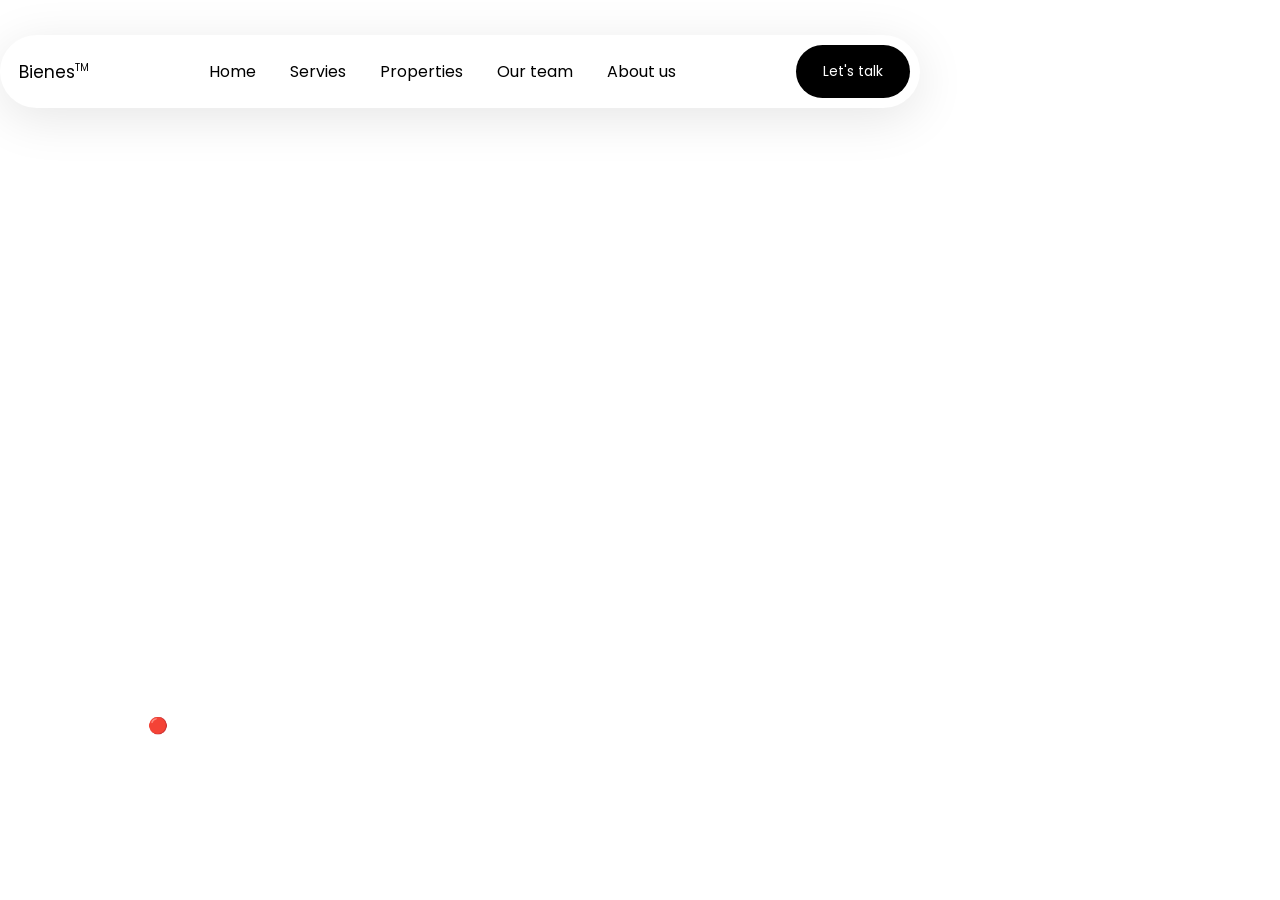
<file: Day 2/CSS/01-Project/index.html>
<!DOCTYPE html>
<html lang="en">
<head>
    <meta charset="UTF-8">
    <meta name="viewport" content="width=device-width, initial-scale=1.0">
    <title>BienesTM</title>
    <link rel="stylesheet" href="style.css">
    <link rel="preconnect" href="https://fonts.googleapis.com">
    <link rel="preconnect" href="https://fonts.gstatic.com" crossorigin>
    <link href="https://fonts.googleapis.com/css2?family=Poppins:ital,wght@0,100;0,200;0,300;0,400;0,500;0,600;0,700;0,800;0,900;1,100;1,200;1,300;1,400;1,500;1,600;1,700;1,800;1,900&display=swap" rel="stylesheet">
</head>
<body>

    <nav id="nav">
        <h1>Bienes<sup>TM</sup></h1>

        <ul>
            <li><a href="">Home</a></li>
            <li><a href="">Servies</a></li>
            <li><a href="">Properties</a> </li>
            <li><a href="">Our team</a></li>
            <li><a href="">About us</a></li>
        </ul>

        <button>
            Let's talk
        </button>
    </nav>

    <main id="main">
        <div class="down">
            <div class="down-p">
                <p>🔴 HI, WE'RE REALTY GROUP</p>
            </div>
            <div class="down-items">
                <div class="left">
                    <h2>Your trusted partners <br> in <span>Real Estate</span></h2>
                </div>
                <div class="right">
                <div class="right-card">
                    <h3>300+</h3>
                    <p>Families serverd</p>
                </div>
                <div class="right-card">
                    <h3>100M+</h3>
                    <p>Closed sales</p>
                </div>
                <div class="right-card">
                    <h3>600+</h3>
                    <p>Homes Sold</p>
                </div>
            </div>
            </div>
        </div>
    </main>



</body>
</html>
</file>
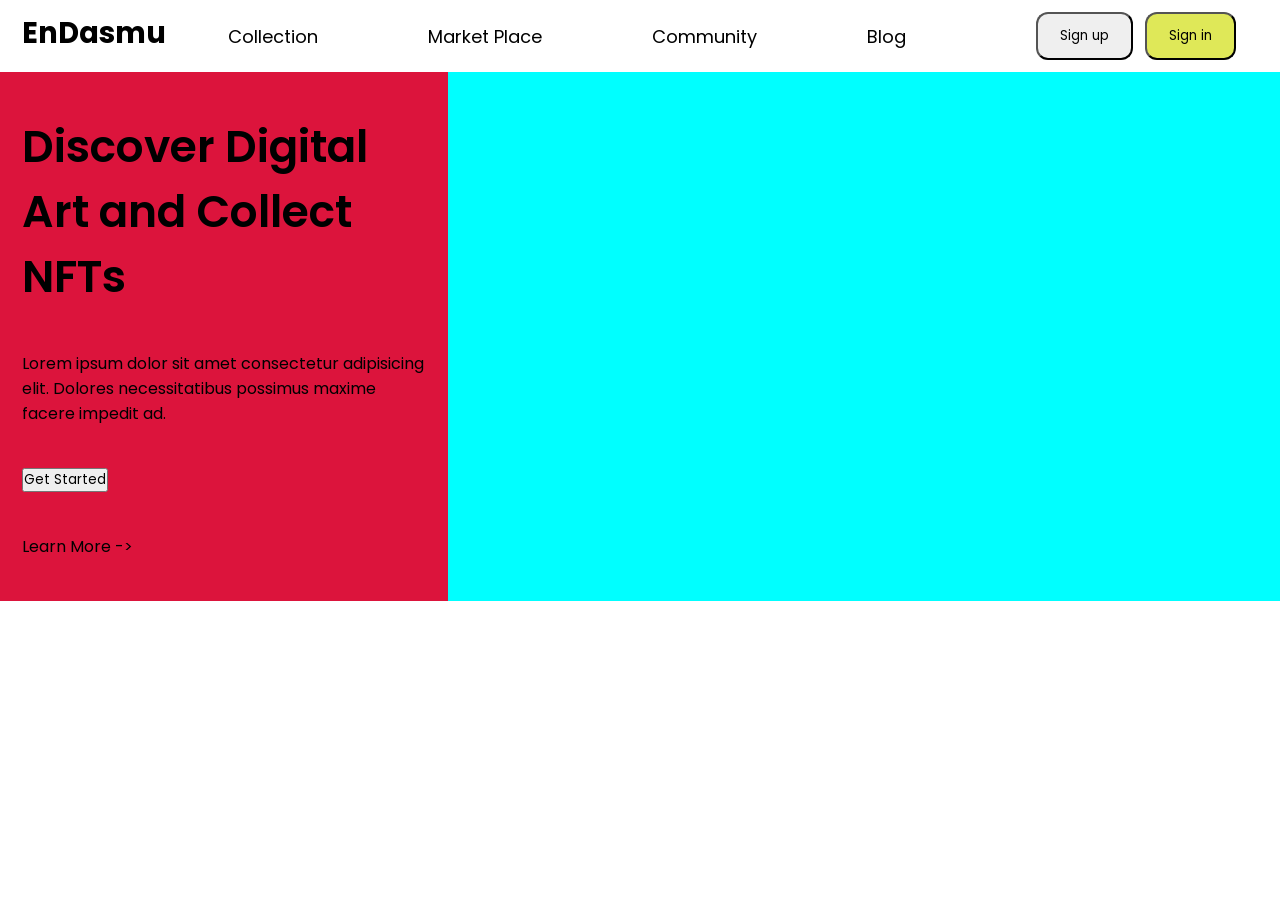
<file: Day 2/CSS/04-Project/index.html>
<!DOCTYPE html>
<html lang="en">
  <head>
    <meta charset="UTF-8" />
    <meta name="viewport" content="width=device-width, initial-scale=1.0" />
    <title>Document</title>
    <link rel="stylesheet" href="style.css" />
    <link rel="preconnect" href="https://fonts.googleapis.com" />
    <link rel="preconnect" href="https://fonts.gstatic.com" crossorigin />
    <link
      href="https://fonts.googleapis.com/css2?family=Nunito+Sans:ital,opsz,wght@0,6..12,200..1000;1,6..12,200..1000&family=Poppins:ital,wght@0,100;0,200;0,300;0,400;0,500;0,600;0,700;0,800;0,900;1,100;1,200;1,300;1,400;1,500;1,600;1,700;1,800;1,900&display=swap"
      rel="stylesheet"
    />
  </head>
  <body>
    <nav>
      <div class="left">
        <h2>EnDasmu</h2>
      </div>

      <div class="right">
        <div class="right-ul">
          <ul>
            <li><a href="#">Collection</a></li>
            <li><a href="#">Market Place</a></li>
            <li><a href="#">Community</a></li>
            <li><a href="#">Blog</a></li>
          </ul>
        </div>
        <div class="right-buttons">
          <button class="button-1">Sign up</button>
          <button class="button-2">Sign in</button>
        </div>
      </div>
    </nav>

    <section class="section-1">
        <div class="left">
            <h1>Discover Digital Art and Collect NFTs</h1>

            <p>Lorem ipsum dolor sit amet consectetur adipisicing elit. Dolores necessitatibus possimus maxime facere impedit ad.</p>

            <button>Get Started</button>
            <p>Learn More -></p>
        </div>
    </section>

  </body>
</html>
</file>
<file: Day 2/CSS/01-Project/style.css>
*{
    margin: 0;
    padding: 0;
    box-sizing: border-box;
    font-family: "Poppins", sans-serif;
}

html, body{
    width: 100%;
    height: 100%;
}

#main{
    height: 100%;
    width: 100%;
    background: url("https://images.unsplash.com/photo-1766596534244-104ac1d954f1?q=80&w=1932&auto=format&fit=crop&ixlib=rb-4.1.0&ixid=M3wxMjA3fDB8MHxwaG90by1wYWdlfHx8fGVufDB8fHx8fA%3D%3D") ;
    background-size: cover;
    background-repeat: no-repeat;
    display: flex;
    align-items: flex-end;
    justify-content: center;
}

#nav {
    display: flex;
    align-items: center;
    justify-content: space-between;
    padding: 10px 10px 10px 19px;
    background-color: white;
    border-radius: 50px;
    z-index: 1000;
    position: absolute;
    gap: 110px;
    justify-self: center;
    margin-top: 35px;
    box-shadow: rgba(0, 0, 0, 0.1) 0px 10px 50px;   
}

#nav ul {
    list-style: none;
    display: flex;
    gap: 14px;
}

#nav ul li a{
    text-decoration: none;
    color : black;
}

#nav h1 {
    font-size: 17px;
    font-weight: 400;
}

#nav h1 sup {
    font-size: 10px;
}

#nav button{
    all: unset;
    background-color: black;
    color: white;
    padding: 16px 27px;
    border-radius: 50px;
    cursor: pointer;
    font-size: 14px;
}

#nav ul li{
    padding: 4px 10px;
    border-radius: 25px;
}

#nav ul li:hover{
    background-color: #eee;
}

.down{
    display: flex;
    justify-content: center;
    align-items: center;
    margin-bottom: 50px;
    gap: 10px;
    flex-direction: column;
    color: white;
}
.left{
    display: flex;
    flex-direction: column;
    gap: 8px;
}
.left h2{
    font-size: 34px;
    font-weight: 400;
}
.left h2 span {
    font-style: italic;
}

.right {
    display: flex;
    gap: 60px;
}

.down-items{
    display: flex;
    gap: 180px;
}
.down-p{
    display: flex;
    width:100%;
}

.right-card h3{
    font-weight: 400;
    font-size: 33px;
}

.right-card p{
    font-size: 16px;
}
</file>
<file: Day 2/CSS/04-Project/style.css>
*{
    margin: 0;
    padding: 0;
    box-sizing: border-box;
    font-family: "Poppins";
}

html,body{
    width: 100%;
    height: 100%;
}


nav{
    display: flex;
    justify-content: space-between;
    padding: 12px 22px;
}
nav .left h2{
    font-size: 29px;
}
nav .right{
    display: flex;
    gap: 130px;
    align-items: center;
}

nav .right .right-ul ul{
    display: flex;
    justify-content: space-between;
    gap:110px;
}
nav .right .right-ul ul li {
    list-style: none;
}
nav .right .right-ul ul li a {
    text-decoration: none;
    color: black;
    font-size: 18px;

}
.right .right-buttons{
    display: flex;
    gap: 12px;
    padding: 0px 22px 0px 0px;
}


.right .right-buttons .button-1{
    padding: 12px 22px;
    border-radius: 12px;
    
}
.right .right-buttons .button-2{
    padding: 12px 22px;
    background-color: #dfe858;
    border-radius: 12px;
}
.section-1{
    width: 100%;
    background-color: aqua;
}
.section-1 .left{
    width: 35%;
    background-color: crimson;
    display: flex;
    flex-direction: column;
    gap: 42px;
    padding: 42px 22px;
}

.section-1 .left h1{
    font-size: 44px;
    font-weight: 600;
}

.section-1 .left button{
    width: fit-content;
}
</file>
